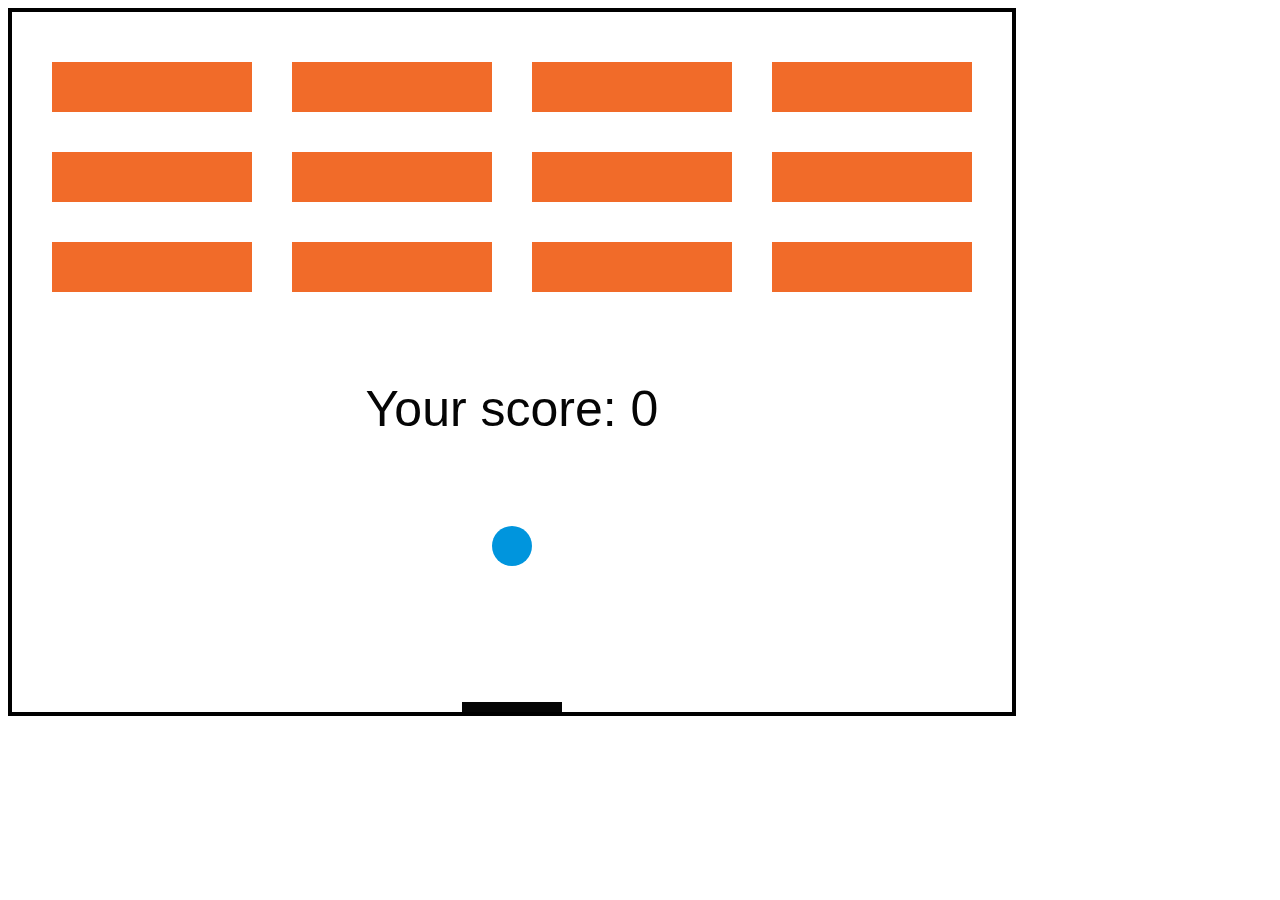
<file: gameDesign/index.html>
<!DOCTYPE html>
<html>
<head>
    <meta charset="utf-8" />
    <title>Hit The Brick</title>
    <style>
    	#range {
            background: white; 
            border:0.5ch;
            border-style:solid;
            border-color: black;      
        }
    </style>
</head>
<body>

<canvas id="range" width="1000" height="700" ></canvas>

<script src="propel.js"></script>
</body>
</html>
</file>
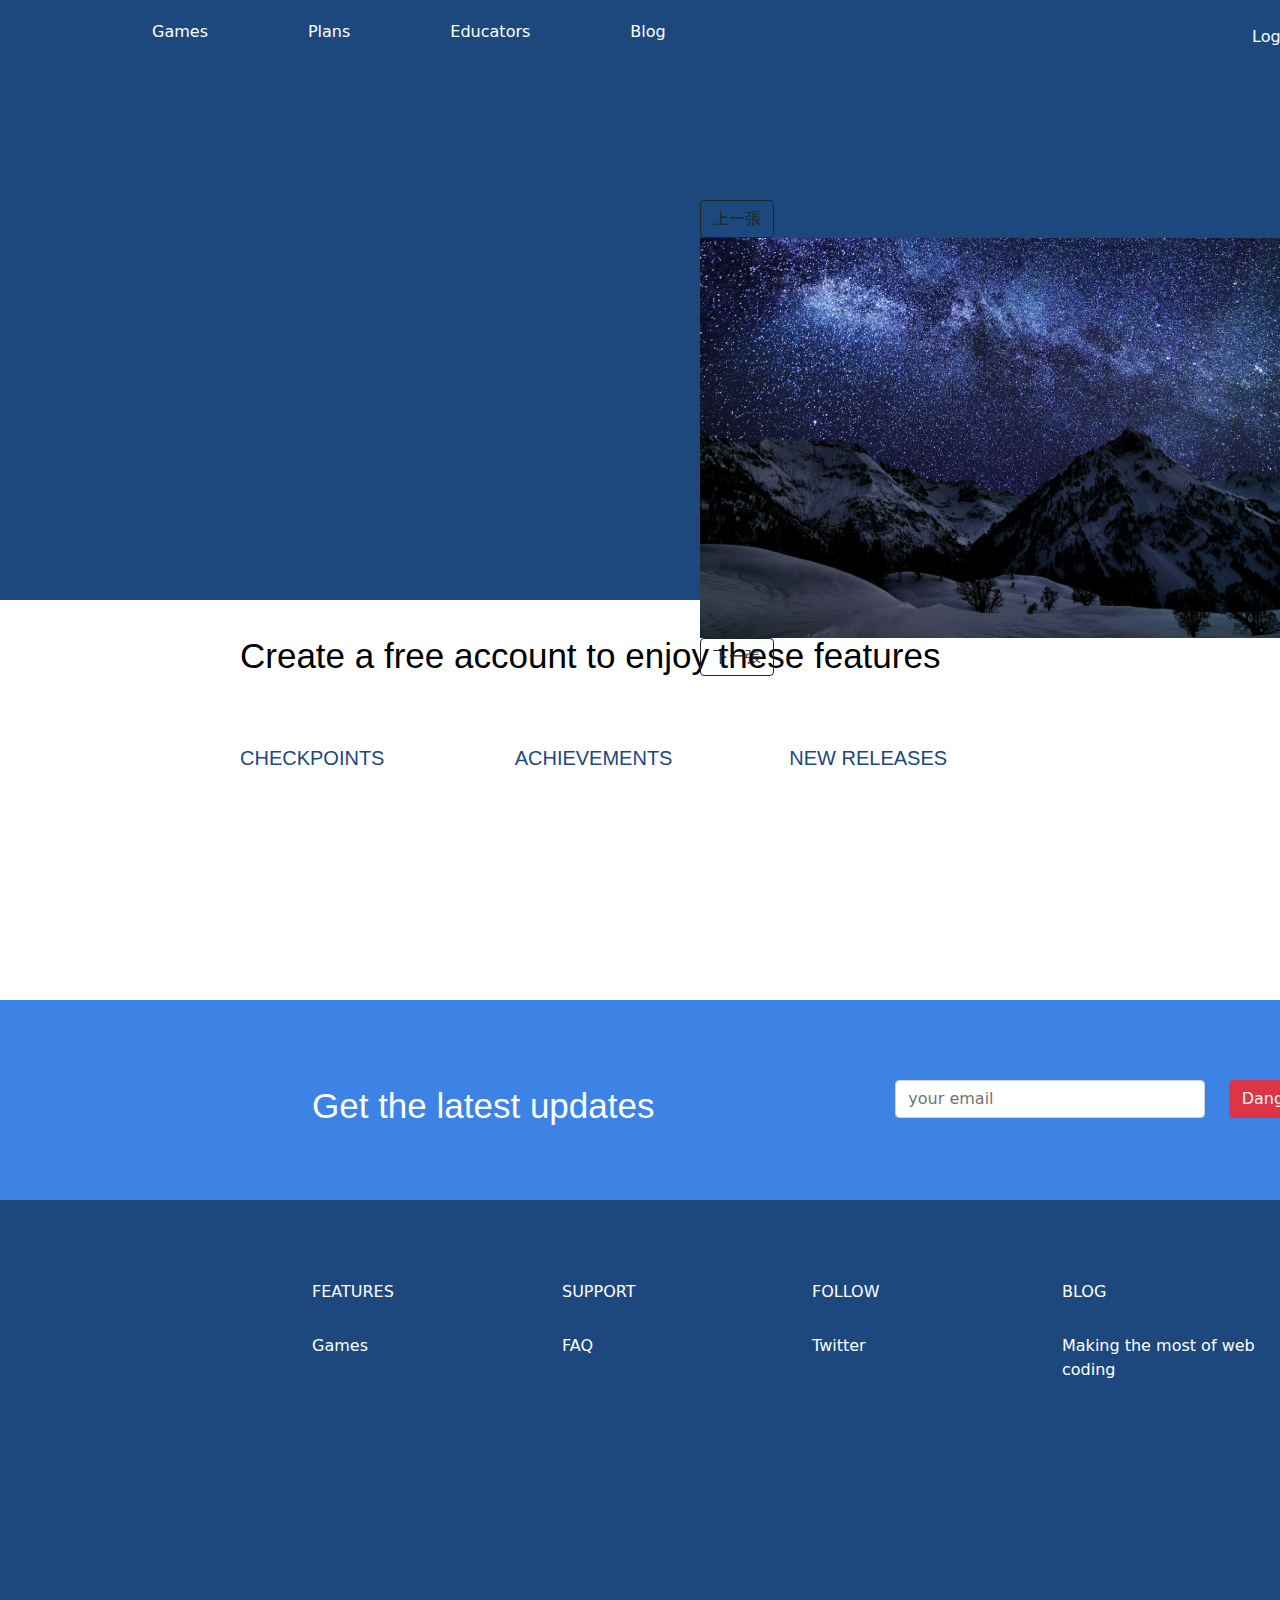
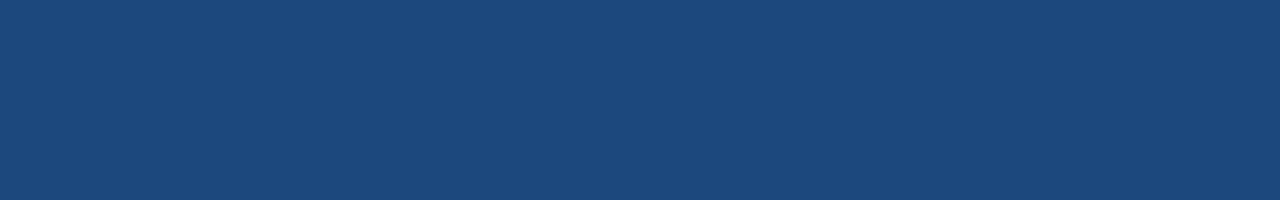
<file: selfCodepip/Codepip.html>
<!DOCTYPE html>
<html>
<head>
    <meta charset="UTF-8"> 
    <link rel="stylesheet" type="text/css" href="css/Codepip.css">
    <link rel="stylesheet" type="text/css" href="css/bootstrap.css">
    <script src="js/changePhoto.js"></script>
</head>
<body>
    <header>
        <div class="header01">
            <div class="Menu">
                <ul>
                    <li>Games</li>
                    <li>Plans</li>
                    <li>Educators</li>
                    <li>Blog</li>
                    <div>Login</div>
                    <button type="button" class="btn btn-danger">Join Now</button>
                </ul>
            </div>
            <div class="Change">
                <button type="button" class="btn btn-outline-dark" onclick="lastImg()">上一張</button>
                <img src="images/1.jpg" id="nImg" width="600px" height="400px" />
                <button type="button" class="btn btn-outline-dark" onclick="nextImg()">下一張</button>
            </div>
        </div>
        <div class="header02">
            <div style="font-size: 35px;font-family: 'Lucida Sans', 'Lucida Sans Regular', 'Lucida Grande', 'Lucida Sans Unicode', Geneva, Verdana, sans-serif;color:black;">Create a free account to enjoy these features</div>
            <div class="row" style="font-size: 20px;font-family: 'Lucida Sans', 'Lucida Sans Regular', 'Lucida Grande', 'Lucida Sans Unicode', Geneva, Verdana, sans-serif;color: #1c487d;">
                <div class="col-md-4">
                    CHECKPOINTS
                </div>
                <div class="col-md-4">
                    ACHIEVEMENTS
                </div>
                <div class="col-md-4">
                    NEW RELEASES
                </div>
            </div>
        </div>
    </header>
    <main>
    </main>
    <footer>
        <div class="footer01">
            <div class="block">
                <div class="container">
                    <div class="row">
                        <div class="col-md-7" style="font-size: 35px;font-family: 'Lucida Sans', 'Lucida Sans Regular', 'Lucida Grande', 'Lucida Sans Unicode', Geneva, Verdana, sans-serif;color:white;">
                            Get the latest updates
                        </div>
                        <div class="col-md-4">
                            <input type="text" placeholder="your email" class="form-control" aria-label="Small" >
                        </div>
                        <div class="col-md-1">
                            <button type="button" class="btn btn-danger">Danger</button>
                        </div>
                    </div>
                </div>
            </div>
        </div>
        <div class="footer02">
            <div class="block">
                <div class="container">
                    <div class="row">
                        <div class="col-md-3">FEATURES</div>
                        <div class="col-md-3">SUPPORT</div>
                        <div class="col-md-3">FOLLOW</div>
                        <div class="col-md-3">BLOG</div>
                    </div>
                    <div class="row">
                        <div class="col-md-3">Games</div>
                        <div class="col-md-3">FAQ</div>
                        <div class="col-md-3">Twitter</div>
                        <div class="col-md-3">Making the most of web coding</div>
                    </div>
                </div>
            </div>
        </div>
    </footer>
</body>
</html>
</file>
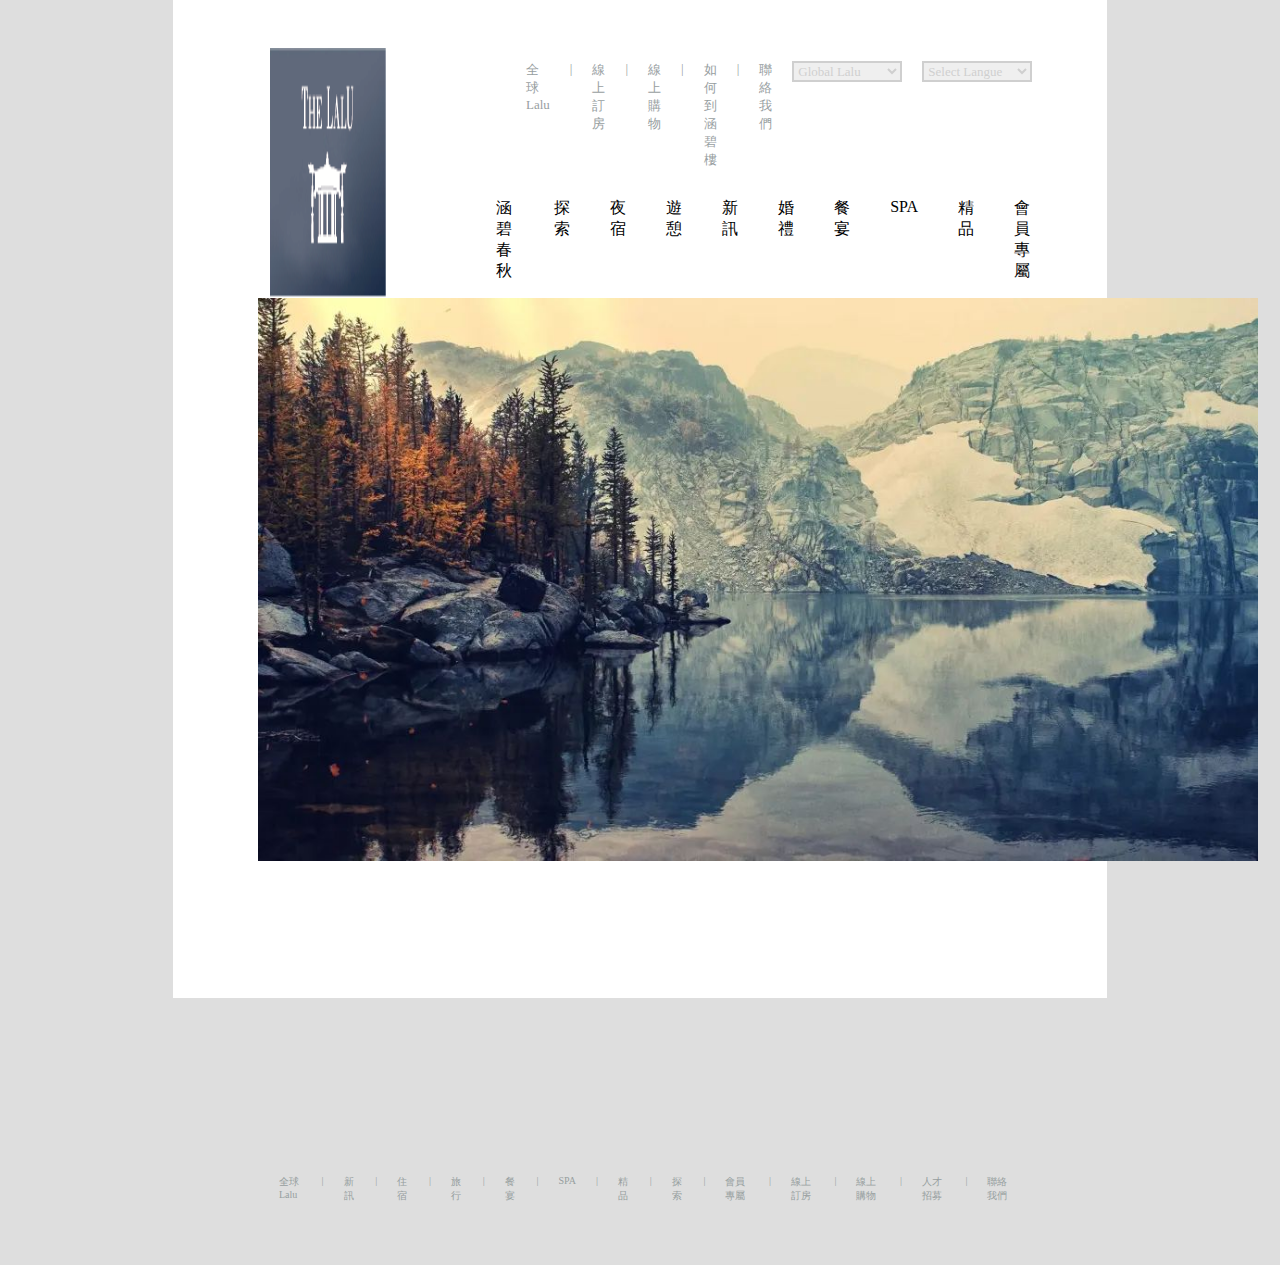
<file: theLalu/homePage.html>
<!DOCTYPE html>
<html>
<head>
    <meta charset="UTF-8"> 
    <link rel="stylesheet" type="text/css" href="homePage.css">
</head>
<body>
    <div class="contentBack">
        <header>
            <img title="The Lalu" src="logo_001.png">
            <nav class="Menu">
                <ul class="highMenu"> 
                   <li>全球Lalu</li><li>|</li>
                   <li>線上訂房</li><li>|</li>
                   <li>線上購物</li><li>|</li>
                   <li>如何到涵碧樓</li><li>|</li>
                   <li>聯絡我們</li>
                   <li>
                        <select id="choiceBlock">
                            <option value="" disabled selected hidden> Global Lalu </option>
                            <option> 青島涵碧樓 </option>
                        </select>
                   </li>
                   <li>
                        <select id="choiceBlock">
                            <option value="" disabled selected hidden>Select Langue</option>
                            <option> 中文 </option>
                            <option> English </option>
                            <option> 日本語 </option>
                            <option> español </option>
                        </select>
                   </li>
                </ul>
                <ul class="lowMenu">
                   <li>涵碧春秋</li>
                   <li>探索</li>
                   <li>夜宿</li>
                   <li>遊憩</li>
                   <li>新訊</li>
                   <li>婚禮</li>
                   <li>餐宴</li>
                   <li>SPA</li>
                   <li>精品</li>
                   <li>會員專屬</li>
                </ul>
            </nav>
        </header>
        <main>
            <img title="The Lalu" src="content_001.jpg" width="1000px">
        </main>
        <footer>
            <ul class="imformation">
                <li>全球Lalu</li><li>|</li>
                <li>新訊</li><li>|</li>
                <li>住宿</li><li>|</li>
                <li>旅行</li><li>|</li>
                <li>餐宴</li><li>|</li>
                <li>SPA</li><li>|</li>
                <li>精品</li><li>|</li>
                <li>探索</li><li>|</li>
                <li>會員專屬</li><li>|</li>
                <li>線上訂房</li><li>|</li>
                <li>線上購物</li><li>|</li>
                <li>人才招募</li><li>|</li>
                <li>聯絡我們</li>
             </ul>
             <div></div>
        </footer>
    </div>
</body>
</html
</file>
<file: selfCodepip/css/Codepip.css>
body{ 
	margin: 0; 
	padding: 0; 
}
header{
	height: 1000px;
}
.header01{
	background-color:#1c487d;
	height: 600px;
}
.header02{
	background-color: white;
	height: 400px;
	width: 800px;
	margin:auto;
}
.header02 div{
	margin-top: 30px;
}
footer{
	height: 800px;
}
.footer01{
	background-color:#3C83E5;
	height: 200px;
	
}

.footer02{
	background-color:#1c487d;
	height: 600px;
}

.Menu{
	position:absolute;
	margin-top: 20px;
	margin-left: 20px;
	color:white;
}
.Menu li{
	margin-left: 100px;
}
.Menu div{
	position:absolute;
	margin-top: 5px;
	margin-left: 1200px;
}
.Menu button{
	color:white;
	position:absolute;
	margin-left: 1300px;
}
.Change{
	position:absolute;
	margin-top: 200px;
	margin-left: 700px;
}
.block{
	width: 1000px;
	position:absolute;
	margin-top: 50px;
	margin-left: 300px;
	color: white;
}
.block div{
	margin-top: 15px;
}
ul{
	display: flex;
	flex-direction: row;
	list-style: none;
}
li{
    margin-left: 20px;
}
</file>
<file: theLalu/homePage.css>
.contentBack{
	background-color:white ;
	margin: -10px 165px 130px;
	height: 1000px;	
}

body {
	background-size: cover;
	background-color:#dedede;
}

header {
    display: flex;
  	padding: 50px 96px;
  	flex-direction: row;
}

.Menu{
	display: flex;
	flex-direction: column;
}

.highMenu{
	font-size:13px;
	color: #979E9F;
	font-family: Microsoft JhengHei;
	display: flex;
	flex-direction: row;
	margin-left: 80px;
}

.lowMenu{
	font-size:16px;
	color: black;
	font-family: DFKai-sb;
	display: flex;
	flex-direction: row;
	margin-left: 30px;
}

ul {
    list-style: none; 
}
.highMenu li {
    margin-left: 20px;
}
.lowMenu li{
	margin-left: 40px;
}

#choiceBlock{
	height: 21px;  
	width: 110px; 
	border: 2px solid #cfcfcf;
	color: #cfcfcf;
	font-size: 13px;
	font-family: Microsoft JhengHei;
}
main{
	margin: -50px 100px 0px 85px;
}

footer{
	display: flex;
	padding: 50px 96px;
	flex-direction: column;
	margin-top: 250px;
}

.imformation{
	font-size:10px;
	color: #979E9F;
	font-family: Microsoft JhengHei;
	display: flex;
	flex-direction: row;
	margin-left: -50px;
}

.imformation li {
    margin-left: 20px;
}
</file>
